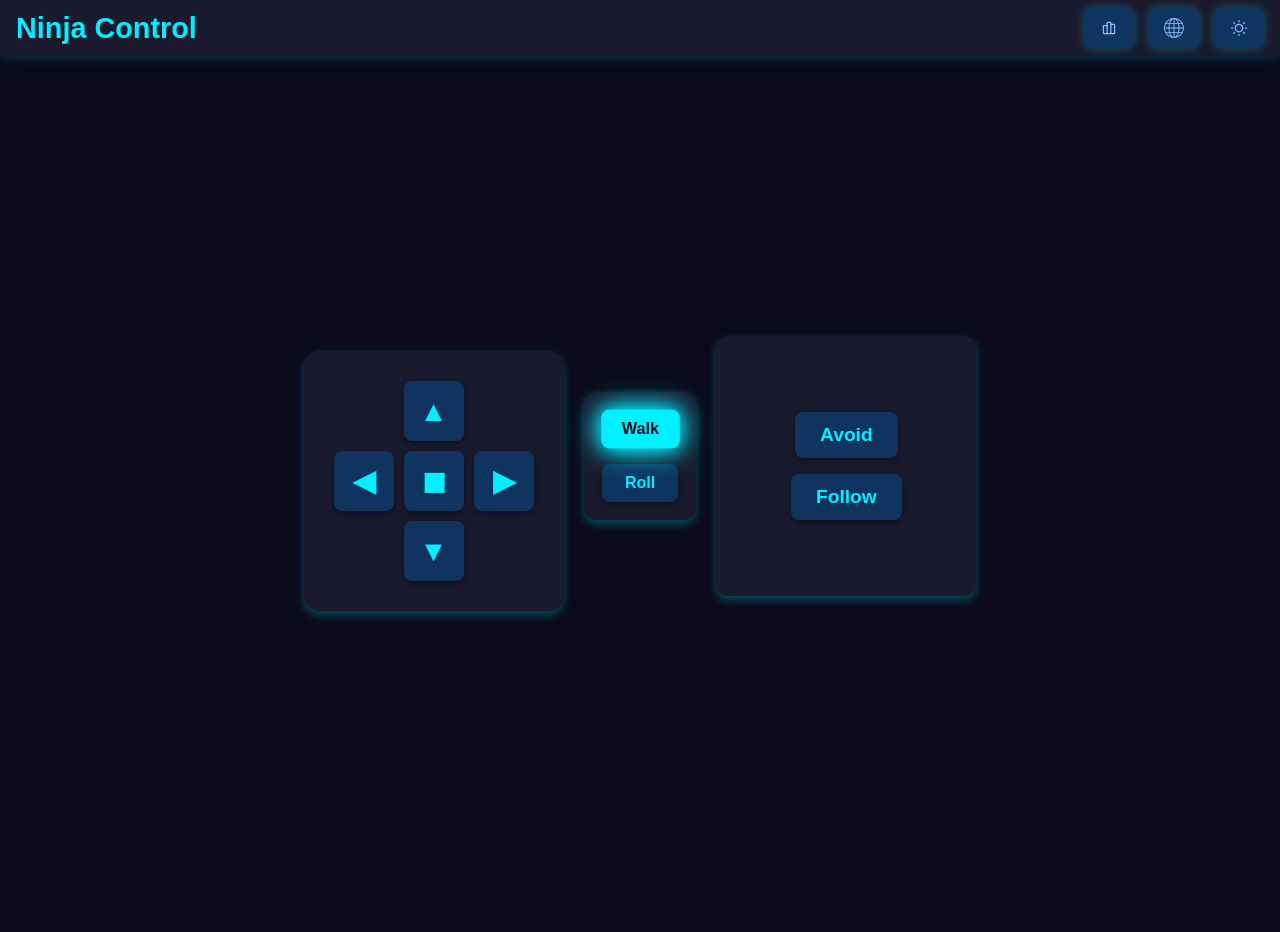
<file: Ninja/index.html>
<!DOCTYPE html>
<html lang="en">
<head>
    <meta charset="UTF-8">
    <meta name="viewport" content="width=device-width, initial-scale=1.0">
    <title data-i18n="pageTitle">Ottodiy Ninja</title>
    <!-- Link to the external CSS file -->
    <link rel="stylesheet" href="style.css">
    <!-- Link to the Web App Manifest -->
    <link rel="manifest" href="manifest.json">
    <!-- Favicon link -->
    <link rel="icon" type="image/png" href="favicon.png">
</head>
<body>
    <header class="page-header">
        <h1 data-i18n="headerTitle">Ninja Control</h1>
        <div class="header-controls">
            <div class="connectivity-switch-panel">
                <button id="connectivityToggleBtn" aria-label="Select Connectivity" data-i18n="connectivityToggleBtn" title="Change Connectivity">
                    <img src="bars.svg" alt="Connectivity Icon" class="header-icon">
                </button>
                <div id="connectivityDropdown" class="connectivity-dropdown">
                    <button data-conn="net" data-i18n="net">
                        <img src="wifi.svg" alt="Wi-Fi Icon" class="conn-icon">
                        <span data-i18n-text="net">NET</span>
                    </button>
                    <button data-conn="ble" data-i18n="ble">
					    <img src="bluetooth.svg" alt="Bluetooth Icon" class="conn-icon">
                        <span data-i18n-text="ble">BLE</span>
                    </button>
                    <button data-conn="ser" data-i18n="ser">
						<img src="usb.svg" alt="Serial Icon" class="conn-icon">
                        <span data-i18n-text="ser">SER</span>
                    </button>
                </div>
            </div>
            <div class="language-switch-panel">
                <button id="languageToggleBtn" aria-label="Select Language" data-i18n="languageToggleBtn" title="Change language">
                    <img src="globe.svg" alt="Language Icon" class="header-icon">
                </button>
                <div id="languageDropdown" class="language-dropdown">
                    <!-- Removed data-i18n from these buttons as their text will be set dynamically in script.js -->
                    <button data-lang="en">English</button>
                    <button data-lang="es">Español</button>
                    <button data-lang="fr">Français</button>
                    <button data-lang="de">Deutsch</button>
                    <button data-lang="it">Italiano</button>
                    <button data-lang="nl">Nederlands</button>
                    <button data-lang="ja">日本語</button>
                    <button data-lang="zh">中文</button>
                    <button data-lang="sv">Svenska</button>
                    <button data-lang="pt">Português</button>
                    <button data-lang="ru">Русский</button>
                    <button data-lang="pl">Polski</button>
                </div>
            </div>
            <div class="theme-switch-panel">
                <button id="themeToggleBtn" aria-label="Toggle Theme" data-i18n="themeToggleBtn" title="Switch to Light Mode">
                    <img src="sun.svg" alt="Theme Icon" class="header-icon" data-icon-type="theme">
                </button>
            </div>
        </div>
    </header>

    <div class="control-panel-container">
        <div id="buttonPanel" class="button-panel">
            <button id="upBtn" class="up-arrow" aria-label="Up Arrow" data-i18n="upBtnTitle">&#9650;</button>
            <button id="leftBtn" class="left-arrow" aria-label="Left Arrow" data-i18n="leftBtnTitle">&#9664;</button>
            <button id="centerBtn" class="center-square" aria-label="Center Square" data-i18n="centerBtnTitle">&#9724;</button>
            <button id="rightBtn" class="right-arrow" aria-label="Right Arrow" data-i18n="rightBtnTitle">&#9654;</button>
            <button id="downBtn" class="down-arrow" aria-label="Down Arrow" data-i18n="downBtnTitle">&#9660;</button>
        </div>

        <div id="joystickPanel" class="joystick-panel">
            <div id="joystickBase" class="joystick-base">
                <div id="joystickHandle" class="joystick-handle"></div>
            </div>
        </div>
    </div>

    <div class="mode-switch-panel">
        <button id="walkModeBtn" class="active-mode" data-i18n="walkModeBtn">Walk</button>
        <button id="rollModeBtn" data-i18n="rollModeBtn">Roll</button>
    </div>

    <div class="action-button-panel">
        <button id="avoidBtn" data-i18n="avoidBtn">Avoid</button>
        <button id="followBtn" data-i18n="followBtn">Follow</button>
    </div>

    <!-- Tone.js library for sound effects -->
    <script src="Tone.min.js"></script>
    <!-- Link to your external JavaScript file -->
    <script src="script.js"></script>
</body>
</html>
</file>
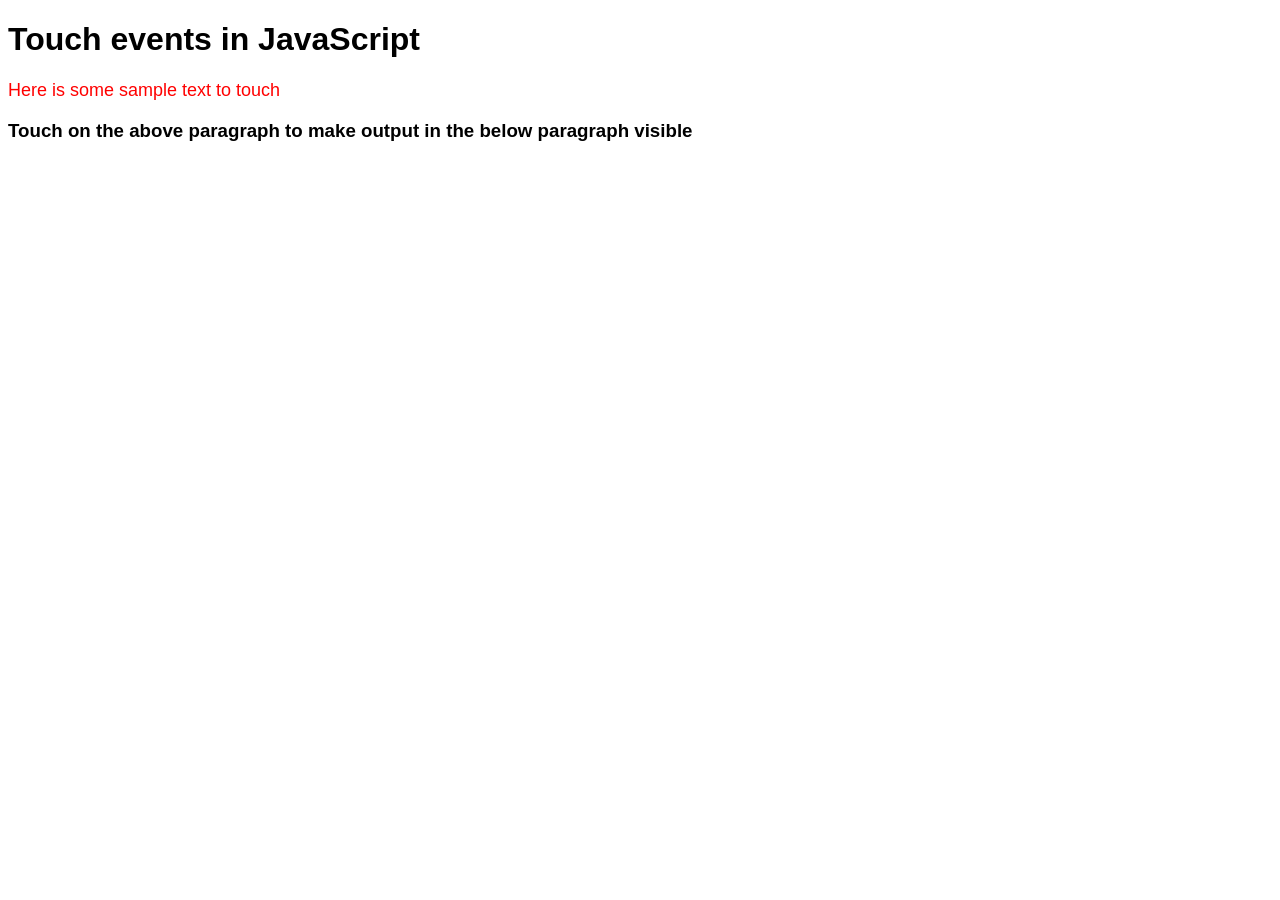
<file: test.html>
<!DOCTYPE html>
<html lang="en">
<head>
<meta charset="UTF-8" />
<meta name="viewport" content="width=device-width, initial-scale=1.0" />
<title>Document</title>
<style>
   body {
      font-family: "Segoe UI", Tahoma, Geneva, Verdana, sans-serif;
   }
   .result,
   .sample {
      font-size: 18px;
      color: blueviolet;
      font-weight: 500;
   }
   .sample {
      color: red;
   }
</style>
</head>
<body>
<h1>Touch events in JavaScript</h1>
<div class="sample">Here is some sample text to touch</div>
<div class="result"></div>
<h3>Touch on the above paragraph to make output in the below paragraph visible</h3>
<script>
   let resEle = document.querySelector(".result");
   let sampleEle = document.querySelector(".sample");
   sampleEle.addEventListener("touchstart", () => {
      resEle.innerHTML = "Touch start event has been triggered";
   });
</script>
</body>
</html>
</file>
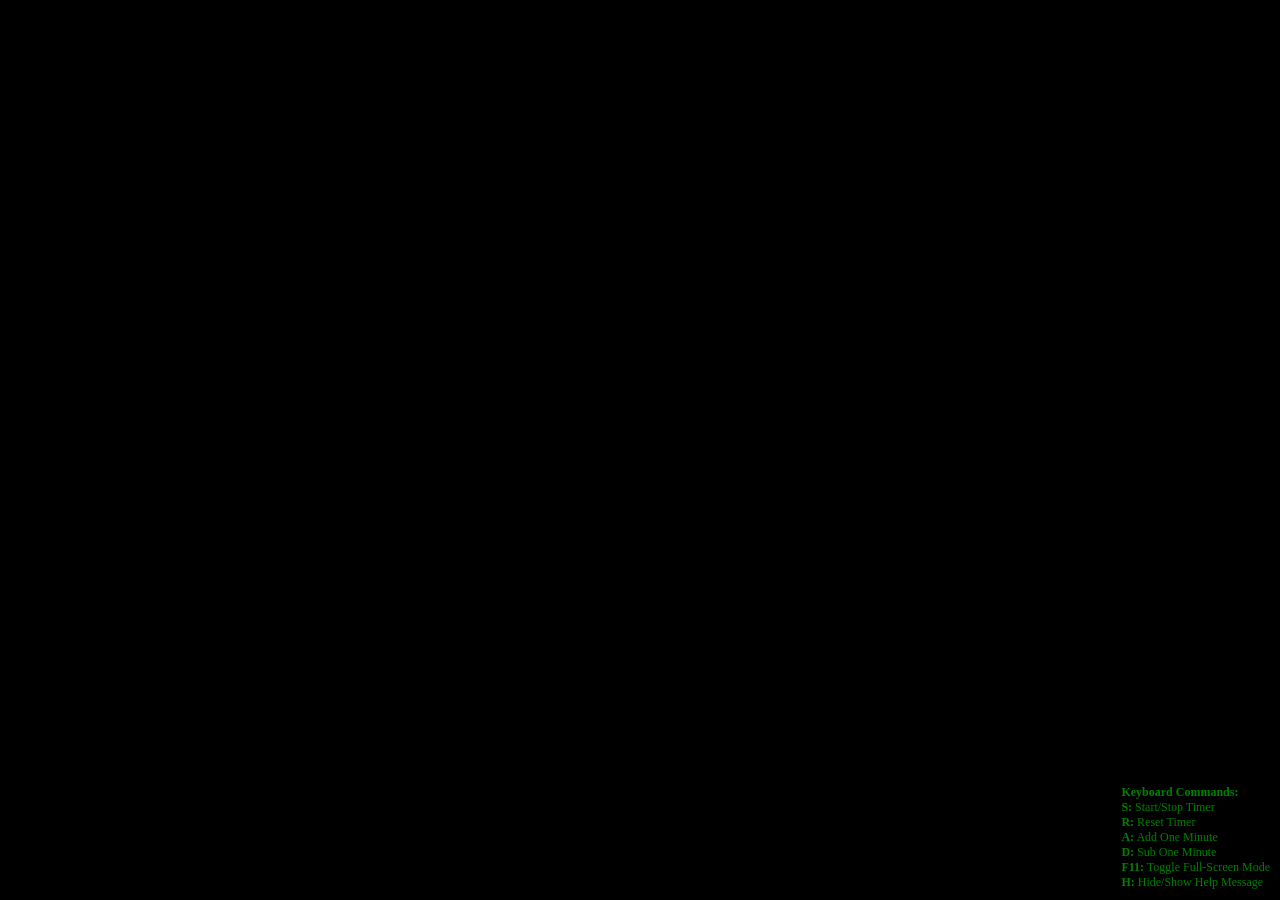
<file: timer.html>
<!DOCTYPE html>
<html>
<head>
    <title>Big Timer</title>
    <style>
        /* CSS to display numbers as white on a black background */
        body, html {
            height: 100%;
            margin: 0;
            display: flex;
            justify-content: center;
            align-items: center;
            background-color: black;
            color: green;
         }

        #timer {
            font-size: 30vw; /* Adjust the size as needed */
        }

        /* CSS for flashing text */
        @keyframes flash {
            0% {
                opacity: 1;
            }
            50% {
                opacity: 0;
            }
            100% {
                opacity: 1;
            }
        }

        .flashing {
            animation: flash 1s infinite;
        }

        .red {
            color: red;
        }

        #help {
            position: fixed;
            bottom: 10px;
            right: 10px;
            font-size: 12px;
            color: green;
        }
    </style>
    <script>
        let remainingTime = (15 * 60 * 1000); // Set the initial remaining time to 15 minutes (in milliseconds)
        let timer_running = false; // Variable to control the timer
        let help_visible = true; // Variable to control the visibility of the help message

        // Update the countdown every second
        setInterval(updateCountdown, 1000);

        // Start or stop the countdown timer
        function toggleCountdown() {
            if (timer_running) {
                stopCountdown();
            } else {
                startCountdown();
            }
        }

        // Stop the countdown timer
        function stopCountdown() {
            timer_running = false;
        }

        // Start the countdown timer
        function startCountdown() {
            timer_running = true;
        }

        // Reset the countdown timer
        function resetCountdown() {
            remainingTime = (15 * 60 * 1000); // Reset the remaining time to 15 minutes
            timer_running = false;
            updateCountdown();
        }

        // Add one minute to the remaining time
        function addOneMinute() {
            remainingTime += 60 * 1000; // Add one minute (60,000 milliseconds)
            updateCountdown();
        }

        // Subtract one minute from the remaining time
        function subtractOneMinute() {
            remainingTime -= 60 * 1000; // Add one minute (60,000 milliseconds)
            updateCountdown();
        }

        // Toggle the visibility of the help message
        function toggleHelp() {
            const helpElement = document.getElementById("help");
            help_visible = !help_visible;
            helpElement.style.display = help_visible ? "block" : "none";
        }

        function updateCountdown() {
            if (timer_running) {
                remainingTime -= 1000; // Subtract one second (1000 milliseconds) from remainingTime
            }

            if (remainingTime <= 0) {
                stopCountdown();
                document.getElementById("timer").innerHTML = "<span class='red flashing'>00:00</span>";
            } else {
                const minutes = Math.floor((remainingTime % (1000 * 60 * 60)) / (1000 * 60));
                const seconds = Math.floor((remainingTime % (1000 * 60)) / 1000);

                const displayTime = `${minutes.toString().padStart(2, '0')}:${seconds.toString().padStart(2, '0')}`;

                if (minutes < 1 && timer_running) {
                    document.getElementById("timer").innerHTML = "<span class='red flashing'>" + displayTime + "</span>";
                } else if (minutes < 3) {
                    document.getElementById("timer").innerHTML = "<span class='red'>" + displayTime + "</span>";
                } else {
                    document.getElementById("timer").innerHTML = displayTime;
                }
            }
        }

        // Add event listener for key presses
        document.addEventListener('keydown', function(event) {
            if (event.key === 's') {
                toggleCountdown();
            } else if (event.key === 'r' && !timer_running) {
                resetCountdown();
            } else if (event.key === 'a') {
                addOneMinute();
            } else if (event.key === 'd') {
                subtractOneMinute();
            } else if (event.key === 'h') {
                toggleHelp();
            }
        });
    </script>
</head>
<body>
    <div id="timer"></div>
    <div id="help" style="display: block;">
        <strong>Keyboard Commands:</strong><br>
        <strong>S:</strong> Start/Stop Timer<br>
        <strong>R:</strong> Reset Timer<br>
        <strong>A:</strong> Add One Minute<br>
        <strong>D:</strong> Sub One Minute<br>
        <strong>F11:</strong> Toggle Full-Screen Mode<br>
        <strong>H:</strong> Hide/Show Help Message
    </div>
</body>
</html>
</file>
<file: Ninja/style.css>
/* Apply Inter font and basic styling to the body */
body {
    font-family: "Inter", sans-serif;
    margin: 0;
    display: flex;
    flex-direction: column; /* Default: Arrange children vertically (portrait) */
    align-items: center;    /* Center items horizontally */
    justify-content: center; /* Center items vertically */
    min-height: 100vh;      /* Full viewport height */
    background-color: #0a0a1a; /* Very dark background for futuristic feel (Dark Theme) */
    padding: 1rem;          /* Padding around the content */
    overflow: hidden; /* Prevent scrolling */
    transition: background-color 0.5s ease; /* Smooth theme transition */
}

/* Page Header Styles */
.page-header {
    width: 100%;
    display: flex;
    justify-content: space-between;
    align-items: center;
    padding: 1rem 2rem;
    background-color: #1a1a2e; /* Dark blue-gray, consistent theme */
    box-shadow: 0 2px 10px rgba(0, 240, 255, 0.2);
    margin-bottom: 20px; /* Space below header */
    transition: background-color 0.5s ease, box-shadow 0.5s ease;
    box-sizing: border-box; /* Include padding in width */
}

.page-header h1 {
    font-size: 1.8rem;
    color: #00f0ff; /* Vibrant electric blue/cyan */
    margin: 0;
}

/* Container for theme and language controls */
.header-controls {
    display: flex;
    gap: 15px; /* Space between the theme, language, and connectivity panels */
    align-items: center;
}

/* Base styles for header control panels (Theme, Language, Connectivity) */
.theme-switch-panel,
.language-switch-panel,
.connectivity-switch-panel {
    display: flex;
    background-color: #0f3460; /* Dark blue */
    padding: 5px;
    border-radius: 0.5rem;
    box-shadow: 0 0 10px rgba(0, 240, 255, 0.3);
    transition: background-color 0.5s ease, box-shadow 0.5s ease;
    position: relative; /* For positioning dropdowns */
}

/* Base styles for header control buttons */
.theme-switch-panel button,
.language-switch-panel button,
.connectivity-switch-panel button {
    background: none; /* No background for the button itself */
    border: none;
    font-size: 1.5rem; /* Size of the icon - img dictates size */
    cursor: pointer;
    padding: 5px 10px;
    border-radius: 0.4rem;
    transition: background-color 0.3s ease, transform 0.1s ease;
    display: flex;
    align-items: center;
    justify-content: center;
}

/* Hover effect for language and connectivity buttons */
.language-switch-panel button:hover,
.connectivity-switch-panel button:hover {
    background-color: #164e8b; /* Brighter blue on hover */
    transform: scale(1.05);
    box-shadow: 0 0 10px rgba(0, 240, 255, 0.5);
}

/* Specific hover effect for the theme button in dark theme */
.theme-switch-panel button#themeToggleBtn:hover {
    background-color: #164e8b; /* Brighter blue on hover */
    transform: scale(1.05);
    box-shadow: 0 0 10px rgba(0, 240, 255, 0.5);
}


.theme-switch-panel button:active,
.language-switch-panel button:active,
.connectivity-switch-panel button:active {
    background-color: #0b2545;
    transform: scale(0.95);
}

/* Dropdown menu base styles */
.language-dropdown,
.connectivity-dropdown {
    position: absolute;
    top: 100%; /* Position below the toggle button */
    right: 0; /* Align to the right of the toggle button */
    background-color: #1a1a2e; /* Dark background */
    border: 1px solid #00f0ff;
    border-radius: 0.5rem;
    box-shadow: 0 4px 10px rgba(0, 240, 255, 0.3);
    padding: 10px;
    display: none; /* Hidden by default */
    flex-direction: column;
    z-index: 1000; /* Ensure it's on top of other content */
    min-width: 150px; /* Minimum width for dropdown */
}

.language-dropdown button,
.connectivity-dropdown button {
    background: none;
    border: none;
    color: #00f0ff; /* For text within dropdown buttons */
    padding: 8px 10px;
    text-align: left;
    cursor: pointer;
    font-size: 1rem; /* For text within dropdown buttons */
    transition: background-color 0.2s ease, color 0.2s ease;
    border-radius: 0.3rem;
    display: flex;
    align-items: center;
    gap: 8px; /* Space between emoji/icon and text */
}

.language-dropdown button:hover,
.connectivity-dropdown button:hover {
    background-color: #0f3460;
    color: #ffffff;
}

.language-dropdown button.active-lang,
.connectivity-dropdown button.active-conn {
    background-color: #00f0ff;
    color: #0a0a1a;
    font-weight: bold;
}

/* Styles for all header icons (theme, language, connectivity main buttons and dropdown icons) */
.header-icon,
.connectivity-dropdown .conn-icon {
    width: 20px; /* Set a fixed width for the icons */
    height: 20px; /* Set a fixed height for the icons */
    vertical-align: middle; /* Align icon with text */
    /* Filter to color the SVG images electric blue for dark theme */
    filter: invert(70%) sepia(100%) saturate(700%) hue-rotate(180deg) brightness(100%) contrast(100%);
    transition: filter 0.5s ease; /* Smooth transition for theme change */
}

/* Specific margin for dropdown icons */
.connectivity-dropdown .conn-icon {
    margin-right: 5px; /* Space between icon and text */
}


/* Light Theme styles - applied when body has 'light-theme' class */
body.light-theme {
    background-color: #e0e8f0; /* Light background */
}

body.light-theme .page-header {
    background-color: #f0f5fa;
    box-shadow: 0 2px 10px rgba(0, 0, 0, 0.1);
}

body.light-theme .page-header h1 {
    color: #1a1a2e; /* Dark text */
}

body.light-theme .theme-switch-panel,
body.light-theme .language-switch-panel,
body.light-theme .connectivity-switch-panel {
    background-color: #a0aec0; /* Lighter panel background */
    box-shadow: 0 0 10px rgba(0, 0, 0, 0.1);
}

body.light-theme .theme-switch-panel button,
body.light-theme .language-switch-panel button,
body.light-theme .connectivity-switch-panel button {
    /* No 'color' property here as SVG filter controls color */
}

/* Light Theme hover effect for language and connectivity buttons */
body.light-theme .language-switch-panel button:hover,
body.light-theme .connectivity-switch-panel button:hover {
    background-color: #cbd5e1; /* Lighter background on hover */
    box-shadow: 0 0 10px rgba(0, 0, 0, 0.15);
}

/* Specific hover effect for the theme button in light theme */
body.light-theme .theme-switch-panel button#themeToggleBtn:hover {
    background-color: #cbd5e1; /* Lighter background on hover */
    box-shadow: 0 0 10px rgba(0, 0, 0, 0.15);
}


body.light-theme .theme-switch-panel button:active,
body.light-theme .language-switch-panel button:active,
body.light-theme .connectivity-switch-panel button:active {
    background-color: #94a3b8;
}

/* Active state for the theme toggle button - now transparent */
body.light-theme .theme-switch-panel button#themeToggleBtn {
    background-color: transparent;
    box-shadow: none;
}

/* When in dark theme, the sun icon is shown and should be active - now transparent */
body:not(.light-theme) .theme-switch-panel button#themeToggleBtn {
    background-color: transparent;
    box-shadow: none;
}

body.light-theme .language-dropdown,
body.light-theme .connectivity-dropdown {
    background-color: #f0f5fa;
    border: 1px solid #4299e1;
    box-shadow: 0 4px 10px rgba(0, 0, 0, 0.1);
}

body.light-theme .language-dropdown button,
body.light-theme .connectivity-dropdown button {
    color: #1a1a2e;
}

body.light-theme .language-dropdown button:hover,
body.light-theme .connectivity-dropdown button:hover {
    background-color: #cbd5e1;
    color: #1a1a2e;
}

body.light-theme .language-dropdown button.active-lang,
body.light-theme .connectivity-dropdown button.active-conn {
    background-color: #4299e1;
    color: white;
}

/* Light theme for all header icons */
body.light-theme .header-icon,
body.light-theme .connectivity-dropdown .conn-icon {
    /* Filter to color the SVG images dark for light theme, matching the dark text color */
    filter: invert(100%) brightness(0.5); /* Makes white SVGs dark grey */
}

/* Light Theme styles for main control panels */
body.light-theme .control-panel-container,
body.light-theme .mode-switch-panel,
body.light-theme .action-button-panel {
    background-color: #f0f5fa; /* Lighter background for panels */
    box-shadow: 0 4px 10px rgba(0, 0, 0, 0.1); /* Lighter shadow */
}

/* Light Theme styles for the inner button and joystick panels */
body.light-theme .button-panel,
body.light-theme .joystick-panel {
    background-color: #f0f5fa; /* Match the lighter container background */
}


/* Light Theme styles for buttons within control panels */
body.light-theme .button-panel button,
body.light-theme .mode-switch-panel button,
body.light-theme .action-button-panel button {
    background-color: #cbd5e1; /* Lighter button background */
    color: #1a1a2e; /* Darker text/symbols */
    box-shadow: 0 2px 5px rgba(0, 0, 0, 0.2); /* Lighter button shadow */
}

/* Light Theme hover effect for buttons within control panels */
body.light-theme .button-panel button:hover,
body.light-theme .mode-switch-panel button:hover,
body.light-theme .action-button-panel button:hover {
    background-color: #e2e8f0; /* Even lighter on hover */
    box-shadow: 0 0 15px rgba(0, 0, 0, 0.1); /* Lighter glow on hover */
}

/* Light Theme active effect for buttons within control panels */
body.light-theme .button-panel button:active,
body.light-theme .mode-switch-panel button:active,
body.light-theme .action-button-panel button:active {
    background-color: #94a3b8; /* Darker on active */
    box-shadow: inset 0 1px 3px rgba(0, 0, 0, 0.3); /* Lighter inset shadow */
}

/* Light Theme active state for directional and toggle buttons */
body.light-theme .button-panel button.active-button,
body.light-theme .mode-switch-panel button.active-mode,
body.light-theme .action-button-panel button.active-toggle {
    background-color: #4299e1; /* Bright blue when active */
    color: white; /* White text on bright blue */
    box-shadow: 0 0 20px rgba(66, 153, 225, 0.7), 0 0 30px rgba(66, 153, 225, 0.5); /* Blue glow */
    border: 2px solid #4299e1; /* Blue border */
}

/* Light Theme joystick base and handle */
body.light-theme .joystick-base {
    background-color: #cbd5e1; /* Lighter base */
    border: 2px solid #4299e1; /* Blue border */
    box-shadow: 0 0 15px rgba(66, 153, 225, 0.5); /* Blue glow */
}

body.light-theme .joystick-handle {
    background-color: #4299e1; /* Blue handle */
    box-shadow: 0 0 10px #4299e1, 0 0 20px #4299e1; /* Blue glow */
}


/* Media query for landscape orientation (e.g., tablets and larger phones) */
@media (min-width: 768px) and (orientation: landscape) {
    body {
        flex-direction: row; /* Change to horizontal layout */
        justify-content: center; /* Center items horizontally */
        align-items: center;    /* Center items vertically */
        padding: 1rem; /* Maintain padding */
        gap: 20px; /* Add gap between panels for horizontal layout */
    }

    .page-header {
        position: absolute; /* Take out of flow for horizontal layout */
        top: 0;
        left: 0;
        width: 100%;
        padding: 0.5rem 1rem; /* Smaller padding in landscape header */
        margin-bottom: 0; /* No bottom margin */
    }
    .control-panel-container {
        margin-top: 50px; /* Push down to clear header */
        margin-bottom: 0; /* Remove bottom margin */
    }
    .mode-switch-panel {
        flex-direction: column; /* Stack mode buttons vertically */
        margin-bottom: 0; /* Remove bottom margin */
        padding: 10px 5px; /* Adjust padding for vertical stack */
        height: fit-content; /* Adjust height */
    }
    .mode-switch-panel button {
        margin: 10px 0; /* Increased margin for vertical stack */
    }
    .action-button-panel {
        flex-direction: column; /* Stack action buttons vertically */
        padding: 15px; /* Match control-panel-container padding */
        width: 230px; /* Fixed width to match control-panel-container */
        height: 230px; /* Fixed height to match control-panel-container */
        justify-content: center; /* Center buttons vertically */
        align-items: center; /* Center buttons horizontally */
    }
    .action-button-panel button {
        margin: 12px 0; /* Increased margin for vertical stack */
    }
}


/* Container for the control panels (button panel and joystick panel) */
.control-panel-container {
    width: 230px; /* Calculated width: 3*60px (buttons) + 2*10px (gaps) + 2*15px (padding) */
    height: 230px; /* Calculated height: 3*60px (buttons) + 2*10px (gaps) + 2*15px (padding) */
    position: relative; /* For absolute positioning of child panels */
    margin-bottom: 20px; /* Space between control panels and switch (default/portrait) */
    border-radius: 1rem;
    box-shadow: 0 4px 10px rgba(0, 240, 255, 0.3); /* Electric blue glow shadow */
    background-color: #1a1a2e; /* Dark blue-gray for the container background */
    padding: 15px; /* Padding for the container itself */
    transition: background-color 0.5s ease, box-shadow 0.5s ease; /* Smooth theme transition */
}

/* Base styles for both button and joystick panels to ensure consistent appearance */
.button-panel, .joystick-panel {
    position: absolute; /* Position panels on top of each other */
    top: 0;
    left: 0;
    width: 100%;
    height: 100%;
    padding: 15px; /* Match container padding */
    box-sizing: border-box; /* Include padding in width/height */
    border-radius: 1rem; /* Match container border-radius */
    background-color: #1a1a2e; /* Dark blue-gray for the panel background */
    transition: opacity 0.3s ease, transform 0.3s ease, background-color 0.5s ease; /* Smooth transition for showing/hiding and theme */
}

/* Styles for the button panel */
.button-panel {
    display: grid; /* Initial display for the button panel */
    grid-template-columns: repeat(3, 60px);
    grid-template-rows: repeat(3, 60px);
    gap: 10px; /* Original gap */
    /* Added for centering the grid content within the panel */
    justify-content: center;
    align-content: center;
    /* No background or shadow here, inherited from container */
}

/* Styles for individual buttons */
.button-panel button {
    background-color: #0f3460; /* Dark blue for buttons */
    color: #00f0ff; /* Vibrant electric blue/cyan for symbols */
    font-size: 1.8rem; /* Larger font size for symbols */
    font-weight: bold;
    border: none;
    border-radius: 0.5rem; /* Rounded corners for buttons */
    cursor: pointer;
    display: flex;
    align-items: center;
    justify-content: center;
    transition: background-color 0.3s ease, transform 0.1s ease, box-shadow 0.3s ease, border 0.3s ease; /* Smooth transitions for all properties */
    box-shadow: 0 2px 5px rgba(0, 0, 0, 0.5); /* Deeper button shadow */
    position: relative; /* Needed for pseudo-elements for glow */
    overflow: hidden; /* Ensures glow stays within button bounds */
}

/* Hover effect: Brighter background and a subtle glow */
.button-panel button:hover {
    background-color: #164e8b;
    transform: translateY(-2px);
    box-shadow: 0 0 20px #00f0ff, 0 0 30px #00f0ff;
}

/* Active (click) effect: Deeper press and a quick scale */
.button-panel button:active {
    background-color: #0b2545;
    transform: scale(0.95);
    box-shadow: inset 0 1px 5px rgba(0, 0, 0, 0.7);
    transition: background-color 0.05s ease, transform 0.05s ease, box-shadow 0.05s ease;
}

/* New active state for buttons - persistent glow and color change */
.button-panel button.active-button {
    background-color: #00f0ff;
    color: #0a0a1a;
    box-shadow: 0 0 25px #00f0ff, 0 0 40px #00f0ff, 0 0 60px #00f0ff;
    transform: scale(1.05);
    border: 2px solid #00f0ff;
}

/* Grid positioning for each button */
.up-arrow { grid-column: 2; grid-row: 1; }
.left-arrow { grid-column: 1; grid-row: 2; }
.center-square { grid-column: 2; grid-row: 2; }
.right-arrow { grid-column: 3; grid-row: 2; }
.down-arrow { grid-column: 2; grid-row: 3; }

/* Styles for the joystick panel */
.joystick-panel {
    display: none;
    flex-direction: column;
    align-items: center;
    justify-content: center;
}

.joystick-base {
    width: 150px;
    height: 150px;
    background-color: #0f3460;
    border-radius: 50%;
    border: 2px solid #00f0ff;
    position: relative;
    display: flex;
    align-items: center;
    justify-content: center;
    box-shadow: 0 0 15px rgba(0, 240, 255, 0.5);
    transition: background-color 0.5s ease, border 0.5s ease, box-shadow 0.5s ease;
}

.joystick-handle {
    width: 60px;
    height: 60px;
    background-color: #00f0ff;
    border-radius: 50%;
    position: absolute;
    box-shadow: 0 0 10px #00f0ff, 0 0 20px #00f0ff;
    cursor: grab;
    transition: transform 0.1s ease, background-color 0.5s ease, box-shadow 0.5s ease;
    left: 50%;
    top: 50%;
    transform: translate(-50%, -50%);
}

/* Styles for the walk/roll switch */
.mode-switch-panel {
    display: flex;
    background-color: #1a1a2e;
    padding: 10px;
    border-radius: 0.75rem;
    box-shadow: 0 4px 10px rgba(0, 240, 255, 0.3);
    margin-bottom: 20px;
    transition: background-color 0.5s ease, box-shadow 0.5s ease;
}

.mode-switch-panel button {
    background-color: #0f3460;
    color: #00f0ff;
    font-size: 1rem;
    font-weight: bold;
    padding: 10px 20px;
    border: none;
    border-radius: 0.5rem;
    cursor: pointer;
    transition: background-color 0.3s ease, color 0.3s ease, box-shadow 0.3s ease;
    margin: 8px;
    box-shadow: 0 2px 5px rgba(0, 0, 0, 0.5);
}

.mode-switch-panel button:hover {
    background-color: #164e8b;
    box-shadow: 0 0 15px #00f0ff;
}

.mode-switch-panel button.active-mode {
    background-color: #00f0ff;
    color: #0a0a1a;
    box-shadow: 0 0 20px #00f0ff, 0 0 30px #00f0ff;
    transform: scale(1.02);
}

/* Styles for the new action button panel (A and B buttons) */
.action-button-panel {
    display: flex;
    background-color: #1a1a2e;
    padding: 15px;
    border-radius: 0.75rem;
    box-shadow: 0 4px 10px rgba(0, 240, 255, 0.3);
    transition: background-color 0.5s ease, box-shadow 0.5s ease;
    width: 230px;
    height: 230px;
    flex-direction: column;
    justify-content: center;
    align-items: center;
}

.action-button-panel button {
    background-color: #0f3460;
    color: #00f0ff;
    font-size: 1.2rem;
    font-weight: bold;
    padding: 12px 25px;
    border: none;
    border-radius: 0.5rem;
    cursor: pointer;
    transition: background-color 0.3s ease, transform 0.1s ease, box-shadow 0.3s ease;
    margin: 8px ;
    box-shadow: 0 2px 5px rgba(0, 0, 0, 0.5);
}

.action-button-panel button:hover {
    background-color: #164e8b;
    transform: translateY(-1px);
    box-shadow: 0 0 15px #00f0ff;
}

.action-button-panel button:active {
    background-color: #0b2545;
    transform: scale(0.98);
    box-shadow: inset 0 1px 3px rgba(0, 0, 0, 0.7);
}

/* Active state for toggle buttons like "Avoid" and "Follow" */
.action-button-panel button.active-toggle {
    background-color: #00f0ff;
    color: #0a0a1a;
    box-shadow: 0 0 20px #00f0ff, 0 0 30px #00f0ff;
    transform: scale(1.02);
}
</file>
